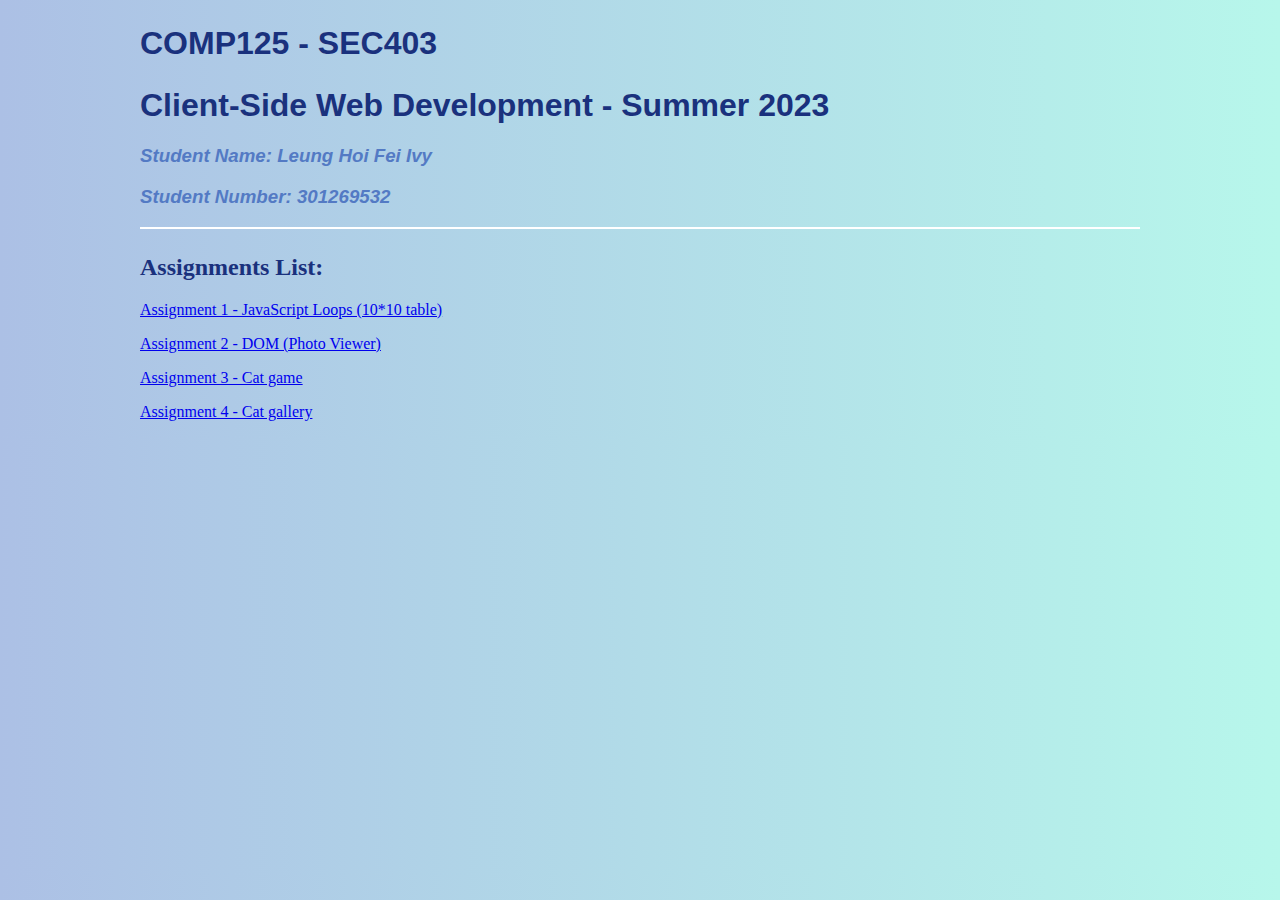
<file: index.html>
<!DOCTYPE html>
<html lang="en">
<meta charset="utf-8">

<style>
    body {
        font-family: arial;
        color: rgb(83, 122, 196);
        background: #74ebd5;
        background: -webkit-linear-gradient(to right, #acc0e5, #b7f7eb);
        background: linear-gradient(to right, #acc0e5, #b7f7eb);
        width: 1000px;
        margin-left: auto;
        margin-right: auto;
    }

    h1,
    h2 {
        color: rgb(26, 49, 125);
        margin-top: 25px;
    }

    hr{
        border-style:solid;
        border-color:rgb(255, 255, 255); 
        border-width: 1px;
    }

    #hr1 {
        border-style: solid;
        border-color: rgb(144, 174, 255);
        border-width: 1px;
    }


</style>

<head>
    <title>Leung Hoi Fei Ivy - Home Page</title>
</head>

<body>
    <div>
        <div>
            <h1>COMP125 - SEC403</h1>
            <h1>Client-Side Web Development - Summer 2023</h1>
            <h3><i>Student Name: Leung Hoi Fei Ivy</i></h3>
            <h3><i>Student Number: 301269532</i></h3>
            <hr>
        </div>

        <div style="font-family:verdana">
            <h2>Assignments List:</h2>
            <p><a href="./A1/a1.html">Assignment 1 - JavaScript Loops (10*10 table)</a></p>
            <p><a href="./A2/js05.html">Assignment 2 - DOM (Photo Viewer)</a></p>
            <p><a href="./A3/assignment 3.html">Assignment 3 - Cat game</a></p>
            <p><a href="./A4/assignment4.html">Assignment 4 - Cat gallery</a></p>
        </div>
</body>

</html>
<!-- Student Name:LEUNG HOI FEI IVY - Student Number:301269532 -->
</file>
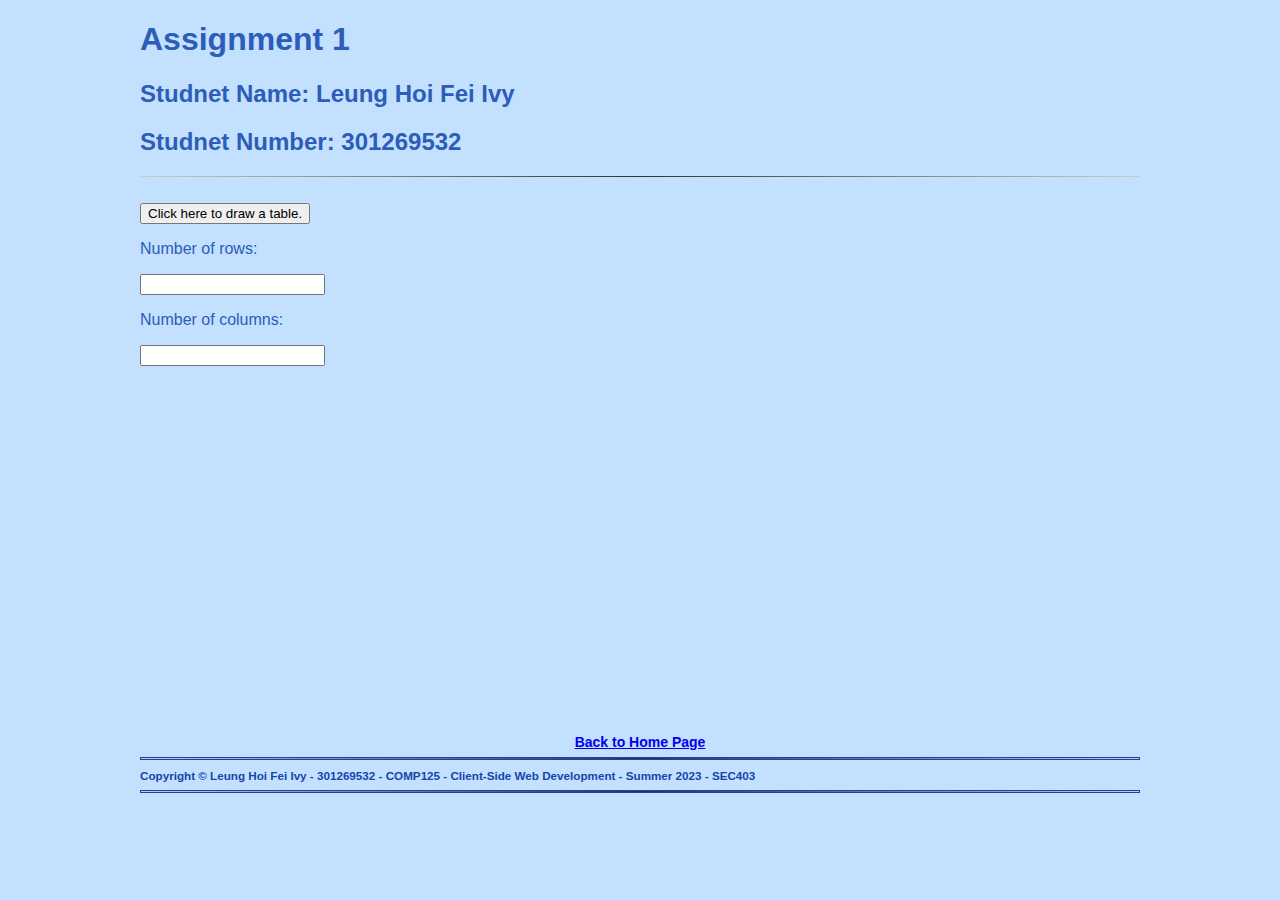
<file: A1/a1.html>
<!DOCTYPE html>
<html>

<head>
    <meta charset="UTF-8" />
    <title>COMP125 Assignment 1</title>
    <script src="a1.js"></script>
</head>

<style>
    table {

        border-collapse: collapse;
        text-align: center;
        font-size: 20px;
        font-weight: bold;
    }

    td {
        border: 2px solid rgb(43, 93, 185);
        padding: 10px 30px;
        color: rgb(43, 93, 185)
    }

    hr {
        border: 0;
        height: 1px;
        background: #333;
        background-image: linear-gradient(to right, #ccc, #333, #ccc);
    }

    #footer {
        bottom: 0;
        width: 100%;
        height: 3rem;
        margin-top: 350px;
        color: rgb(22, 69, 170);
        font-size: 14px;
        font-weight: bold;
        font-family: Arial, Helvetica, sans-serif;
    }

    .hr2 {
        border-style: solid;
        border-color: rgb(22, 69, 170);
        border-width: 1px;
    }

    #homebutton {
        text-align: center;
    }
</style>

<body
    style="font-family:arial; color:rgb(43, 93, 185);background-color:rgb(195, 224, 255);width:1000px; margin-left:auto; margin-right:auto;">
    <h1>Assignment 1</h1>
    <h2>Studnet Name: Leung Hoi Fei Ivy</h2>
    <h2>Studnet Number: 301269532</h2>
    <hr>
    <br>
    <button onclick="clickHere()">Click here to draw a table.</button>
    <p>Number of rows:</p><input type="text" name="rows" id="rows" required>
    <p>Number of columns:</p><input type="text" name="columns" id="columns" required>
    <br>
    <br>
    <table id="table">
    </table>
</body>

<footer id="footer">
    <div id="homebutton">
        <a href="../">Back to Home Page</a>
    </div>
    <hr class="hr2">
    <small>
        Copyright &copy; Leung Hoi Fei Ivy - 301269532 - COMP125 - Client-Side Web Development - Summer 2023 - SEC403
    </small>
    <hr class="hr2">
</footer>

</html>
</file>
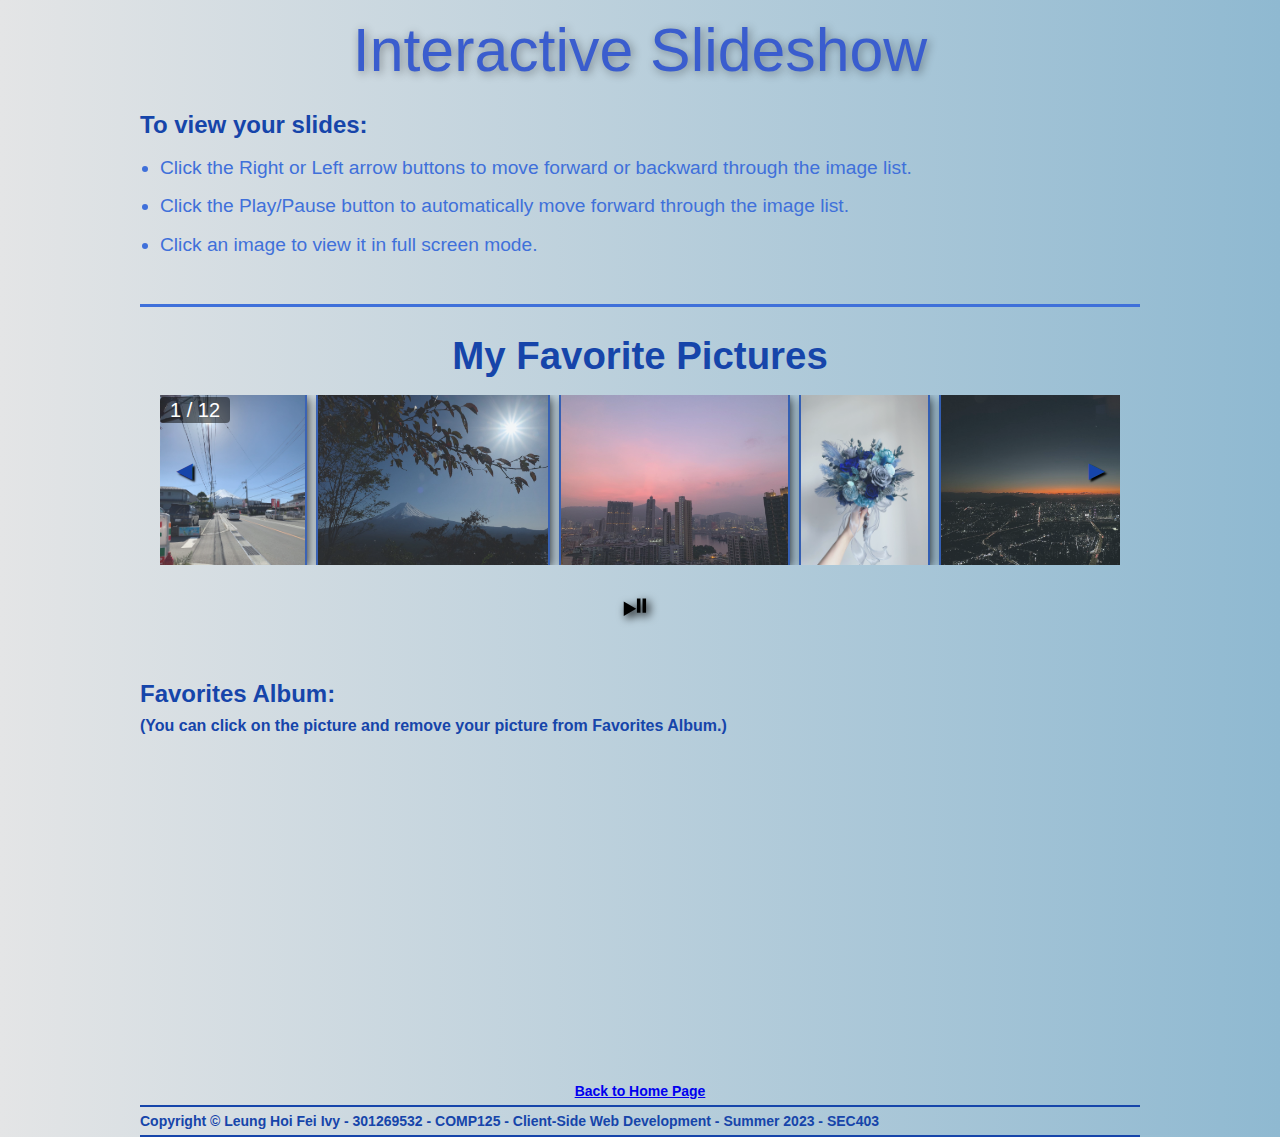
<file: A2/js05.html>
<!DOCTYPE html>
<html>
<head> 
   <meta charset="utf-8" />
   <meta name="viewport" content="width=device-width,initial-scale=1.0">
   <title>Assignment 2</title>
   <link rel="stylesheet" href="style.css" />
   <link rel="stylesheet" href="lightbox.css" />
   <script src="lightbox_data.js" defer></script>
   <script src="js05.js" defer></script>
</head>

<body>
   <article>
      <h1>Interactive Slideshow</h1>
      <p>To view your slides:</p>
      <ul>
         <li>Click the Right or Left arrow buttons to move forward or backward through the image list.</li>
         <li>Click the Play/Pause button to automatically move forward through the image list.</li>
         <li>Click an image to view it in full screen mode.</li>
      </ul>
      <div id="lightbox"></div>
   </article>

   <p id="favalbum">Favorites Album:</p>
   <p id="favalbumreminder">(You can click on the picture and remove your picture from Favorites Album.)</p>
   <div id="myFavPic"></div>



   <footer id="footer">
      <div id="homebutton">
         <a href="../">Back to Home Page</a>
     </div>
      <hr class="hr2">
      <small>
          Copyright &copy; Leung Hoi Fei Ivy - 301269532 - COMP125 - Client-Side Web Development - Summer 2023 - SEC403
      </small>
      <hr class="hr2">
  </footer>


</body>
</html>
</file>
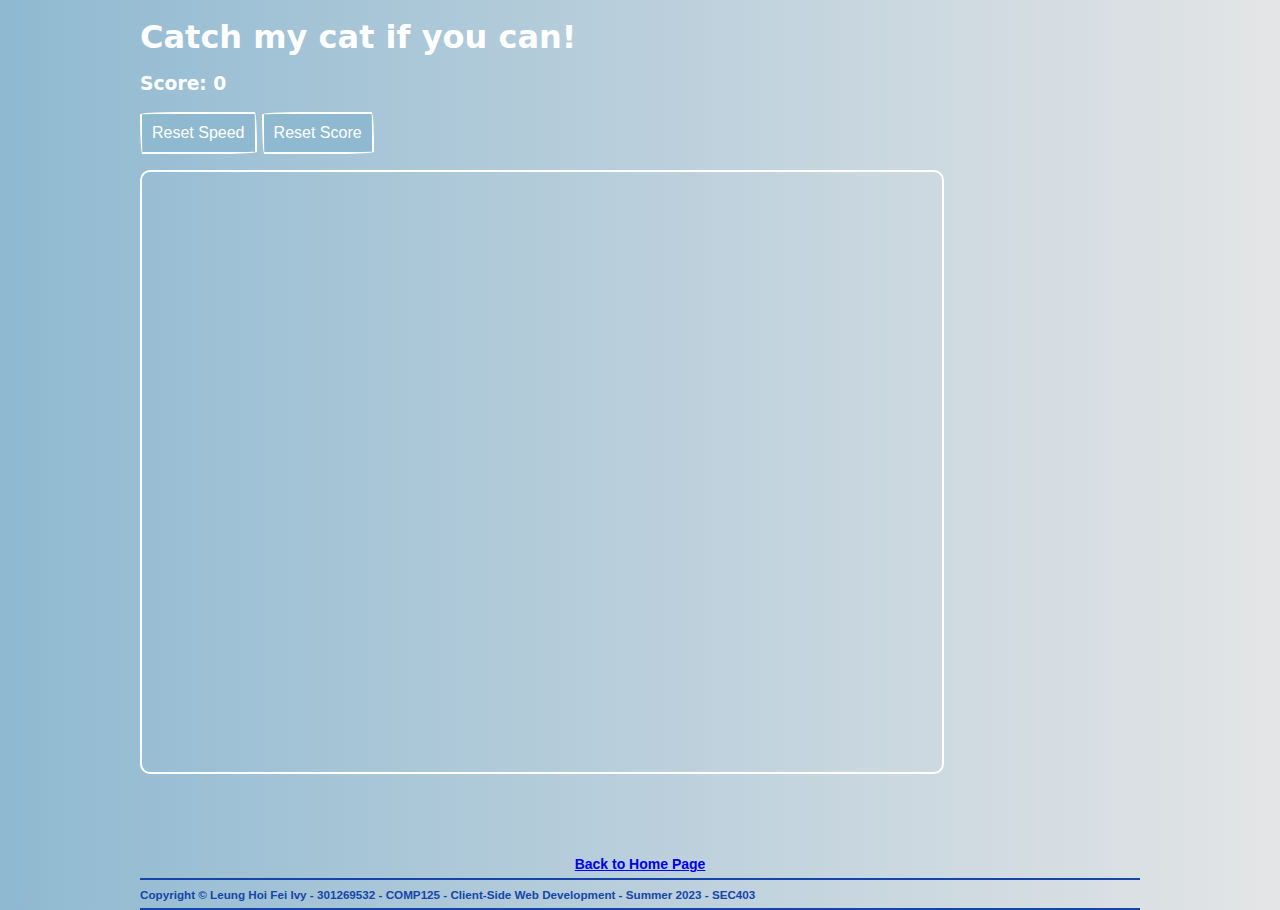
<file: A3/assignment 3.html>
<!DOCTYPE html>
<html>
<head>
  <title>Catch my cat if you can!</title>
  <link rel="stylesheet" href="catgame.css">
</head>

<body>
  <h1>Catch my cat if you can! </h1>
  <h3>Score: <span id="score">0</span></h3>
  <div>
    <button id="resetSpeed">Reset Speed</button>
    <button id="resetScore">Reset Score</button>
  </div>
  <br>
  <canvas id="gamePlace" width="800" height="600"></canvas>
  <script src="catgame.js"></script>
</body>

<footer id="footer">
  <div id="homebutton">
      <a href="../">Back to Home Page</a>
  </div>
  <hr class="hr2">
  <small>
      Copyright &copy; Leung Hoi Fei Ivy - 301269532 - COMP125 - Client-Side Web Development - Summer 2023 - SEC403
  </small>
  <hr class="hr2">
</footer>

</html>
</file>
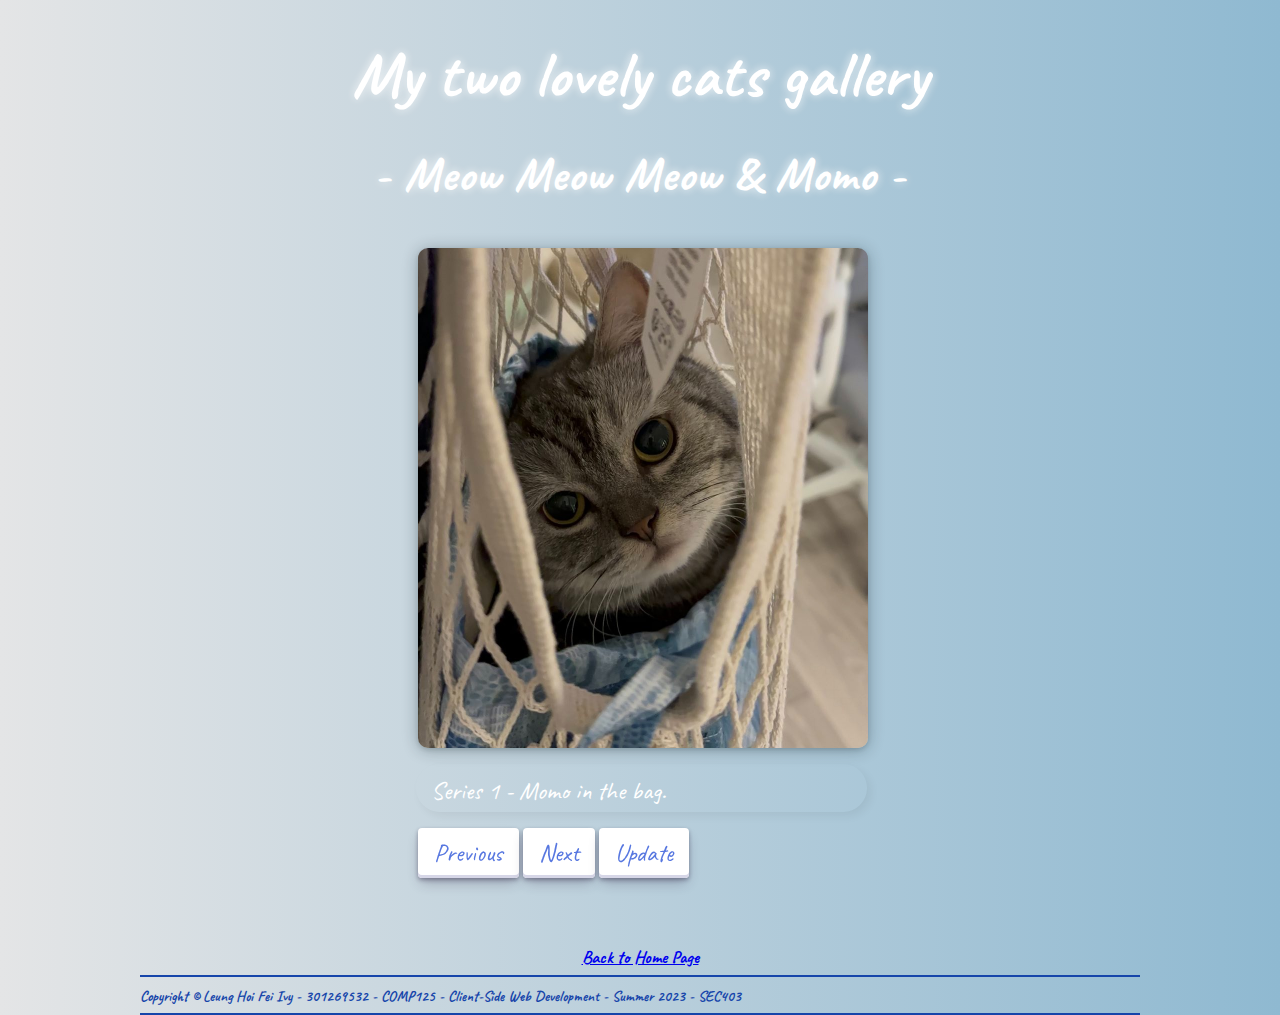
<file: A4/assignment4.html>
<!DOCTYPE html>
<html lang="en">

<head>
    <meta charset="UTF-8">
    <title>Cat Gallery</title>
    <link rel="stylesheet" type="text/css" href="style.css">
    <script src="https://code.jquery.com/jquery-3.6.0.min.js"></script>
    <link rel="preconnect" href="https://fonts.googleapis.com">
    <link rel="preconnect" href="https://fonts.gstatic.com" crossorigin>
    <link href="https://fonts.googleapis.com/css2?family=Caveat:wght@700&display=swap" rel="stylesheet">
</head>

<body>
    <div id="galleryHeading">
        <h1>My two lovely cats gallery</h1>
        <h2>- Meow Meow Meow & Momo - </h2>
    </div>
    <div class="slider">

        <div class="catImageBox">
            <img id="currentImage" src="./images/catphoto1.jpeg" alt="Current Image">
        </div>
        <br>
        <div id="catImageTextArea">
            <label id="catImageText"></label>
        </div>
        <br>
        <div>
            <button id="previousButton">Previous</button>
            <button id="nextButton">Next</button>
            <button id="updateButton">Update</button>
        </div>
    </div>

    <script src="catphotogallery.js"></script>

</body>

<footer id="footer">
    <div id="homebutton">
        <a href="../">Back to Home Page</a>
    </div>
    <hr class="hr2">
    <small>
        Copyright &copy; Leung Hoi Fei Ivy - 301269532 - COMP125 - Client-Side Web Development - Summer 2023 - SEC403
    </small>
    <hr class="hr2">
  </footer>
  
</html>
</file>
<file: A2/style.css>
/*  JavaScript 7th Edition
    Chapter 5 - A2 COMP125 Section 402,403
    Chapter Case

    Filename: styles.css
*/

/* apply a natural box layout model to all elements */
* {
    -moz-box-sizing: border-box;
    -webkit-box-sizing: border-box;
    box-sizing: border-box;
 }
 
 /* reset rules */
 html,
 body,
 div,
 span,
 applet,
 object,
 iframe,
 h1,
 h2,
 h3,
 h4,
 h5,
 h6,
 p,
 blockquote,
 pre,
 a,
 abbr,
 acronym,
 address,
 big,
 cite,
 code,
 del,
 dfn,
 em,
 img,
 ins,
 kbd,
 q,
 s,
 samp,
 small,
 strike,
 strong,
 sub,
 sup,
 tt,
 var,
 b,
 u,
 i,
 center,
 dl,
 dt,
 dd,
 ol,
 ul,
 li,
 fieldset,
 form,
 label,
 legend,
 table,
 caption,
 tbody,
 tfoot,
 thead,
 tr,
 th,
 td,
 article,
 aside,
 canvas,
 details,
 embed,
 figure,
 figcaption,
 footer,
 header,
 hgroup,
 menu,
 nav,
 output,
 ruby,
 section,
 summary,
 time,
 mark,
 audio,
 video {
    margin: 0;
    padding: 0;
    border: 0;
    font-size: 100%;
    font: inherit;
    vertical-align: baseline;
 }
 
 /* HTML5 display-role reset for older browsers */
 article,
 aside,
 details,
 figcaption,
 figure,
 footer,
 header,
 hgroup,
 menu,
 nav,
 section {
    display: block;
 }
 
 body {
    line-height: 1;
    width: 1000px;
    background: -webkit-linear-gradient(to right, #E4E5E6, #7fbee6);
    background: linear-gradient(to right, #E4E5E6, rgb(143, 185, 209));
    margin: 0 auto;
    font-family: Arial, Helvetica, sans-serif;
 }
 
 ol,
 ul {
    list-style: none;
 }
 
 /* article styles */
 
 article {
    width: 100%;
    height: 650px;
    margin: 0 auto;
 }
 
 article>h1 {
    font-size: 3.8em;
    text-align: center;
    color: rgb(58, 93, 206);
    text-shadow: 2px 2px 10px rgba(0, 0, 0, 0.377);
    font-family: Arial, Helvetica, sans-serif;
    margin: 20px 0 20px 0;
 }
 
 article>p {
    font-size: 1.5em;
    font-weight: bold;
    line-height: 2;
    color: rgb(22, 69, 170);
 }
 
 article>ul {
    list-style-type: disc;
    font-size: 1.2em;
    line-height: 2;
    padding-left: 20px;
    padding-bottom: 40px;
    border-bottom: 3px solid rgb(63, 112, 218);
    color: rgb(63, 112, 218);
 }
 
 #favalbum {
    font-size: 1.5em;
    font-weight: bold;
    line-height: 2;
    color: rgb(22, 69, 170);
 }
 
 #favalbumreminder {
    font-size: 1em;
    line-height: 1;
    font-weight: bold;
    color: rgb(22, 69, 170);
    margin-bottom: 20px;
 }
 
 #AddFav {
    text-align: center;
    font-size: 1.05em;
    font-weight: bold;
    color: rgb(22, 69, 170);
    margin-top: 10px;
    margin-left: 320px;
    margin-right: 320px;
    padding: 5px;
    border-radius: 15px;
    animation-name: zoom;
    /* animate the opening of the figure */
    animation-duration: 1s;
    /* over a 1-second interval */
 }
 
 
 .FavImg {
    height: 150px;
    width: 200px;
 }
 
 [ID^="RemoveFavList"] {
    text-align: center;
    font-size: 0.8em;
    font-weight: bold;
    color: rgb(22, 69, 170);
    margin-top: 10px;
    padding: 5px;
    border-radius: 15px;
 }
 
 #footer {
    bottom: 0;
    width: 100%;
    height: 3rem;
    margin-top: 350px;
    color: rgb(22, 69, 170);
    font-size: 14px;
    font-weight: bold;
    font-family: Arial, Helvetica, sans-serif;
 }
 
 .hr2 {
    border-style: solid;
    border-color: rgb(22, 69, 170);
    border-width: 1px;
 }
 
 #homebutton {
    text-align: center;
 }
</file>
<file: A3/catgame.css>
body {
    line-height: 1;
    width: 1000px;
    background: linear-gradient(to right, rgb(143, 185, 209),#E4E5E6 ); 
    margin: 0 auto;
    font-family:apple-system,system-ui,"Segoe UI","Liberation Sans",sans-serif
     }

     h1, h3{
       color: #ffffff;
    }
     
     #resetSpeed, #resetScore {
    align-self: center;
    background-color: rgb(143, 185, 209);
    border-radius: 15px 225px 255px 15px 15px 255px 225px 15px;
    border-style: solid;
    border-color: #ffffff;
    border-width: 2px;
    color: #ffffff;
    cursor: pointer;
    display: inline-block;
    font-size: 16px;
    padding: 10px;
    transition: all 235ms ease-in-out;
    border-bottom-left-radius: 15px 255px;
    border-bottom-right-radius: 225px 15px;
    border-top-left-radius: 255px 15px;
    border-top-right-radius: 15px 225px;
    touch-action: manipulation;
}

#resetSpeed:hover, #resetScore:hover{
    box-shadow: rgb(255, 255, 255) 2px 8px 8px -5px;
    transform: translate3d(0, 2px, 0);
 }
 
#resetSpeed:focus, #resetScore:active:focus {
    box-shadow: rgb(255, 255, 255) 2px 8px 4px -6px;
}
 
#gamePlace {
       border: 2px solid rgb(255, 255, 255);
       border-radius: 10px;
    }

    #footer {
        bottom: 0;
        width: 100%;
        height: 3rem;
        margin-top: 80px;
        color: rgb(22, 69, 170);
        font-size: 14px;
        font-weight: bold;
        font-family: Arial, Helvetica, sans-serif;
    }

    .hr2 {
        border-style: solid;
        border-color: rgb(22, 69, 170);
        border-width: 1px;
    }

    #homebutton {
        text-align: center;
    }
</file>
<file: A4/style.css>
*{
    font-family: 'Caveat', cursive;
}

body {
    line-height: 1;
    width: 1000px;
    background: linear-gradient(to left, rgb(143, 185, 209), #E4E5E6);
    margin: 0 auto;
}

#galleryHeading{
    color: #ffffff;
	text-shadow: 0px 0px 10px #ffffff52, 0px 0px 10px #ffffff91;
        font-size:xx-large;
    letter-spacing: 1px;
    text-align: center;
}


.slider {
    margin: 278px;
    margin-top: 50px;
    width: 500px;
    height: 300px;
}

.catImageBox {
    width: 100%;
    width: 450px;
    height: 500px;
    overflow: hidden;
    border-radius: 10px;
    box-shadow: rgba(14, 30, 37, 0.12) 0px 2px 4px 0px, rgba(14, 30, 37, 0.32) 0px 2px 16px 0px;
}


#currentImage {
    width: 100%;
    height: 100%;
    object-fit: cover;
    animation: fadeIn 5s;
    transition: opacity 0.4s;
}

.fade-out {
    opacity: 0;
}

#catImageText {
    color: #ffffff;
    font-size: 25px;
}

#catImageTextArea {
    margin-left: -2px;
    Width: 421px;
    resize: vertical;
    padding: 15px;
    border-radius: 35px;
    box-shadow: 4px 4px 10px rgba(0, 0, 0, 0.06);
    height: 18px;
}



#previousButton,
#nextButton,
#updateButton {
    align-items: center;
    appearance: none;
    background-color: #ffffff;
    border-radius: 4px;
    border-width: 0;
    box-shadow: rgba(45, 35, 66, 0.4) 0 2px 4px, rgba(45, 35, 66, 0.3) 0 7px 13px -3px, #D6D6E7 0 -3px 0 inset;
    box-sizing: border-box;
    color: #5777e0;
    cursor: pointer;
    display: inline-flex;
    height: 50px;
    justify-content: center;
    line-height: 1;
    list-style: none;
    overflow: hidden;
    padding-left: 16px;
    padding-right: 16px;
    position: relative;
    text-align: left;
    text-decoration: none;
    transition: box-shadow .15s, transform .15s;
    user-select: none;
    -webkit-user-select: none;
    touch-action: manipulation;
    white-space: nowrap;
    will-change: box-shadow, transform;
    font-size: 25px;
}

#previousButton:focus,
#nextButton:focus,
#updateButton:focus {
    box-shadow: #D6D6E7 0 0 0 1.5px inset, rgba(45, 35, 66, 0.4) 0 2px 4px, rgba(45, 35, 66, 0.3) 0 7px 13px -3px, #D6D6E7 0 -3px 0 inset;
}

#previousButton:hover,
#nextButton:hover,
#updateButton:hover {
    box-shadow: rgba(45, 35, 66, 0.4) 0 4px 8px, rgba(45, 35, 66, 0.3) 0 7px 13px -3px, #D6D6E7 0 -3px 0 inset;
    color: #2043b9;
    transform: translateY(-2px);
}

#previousButton:active,
#nextButton:active,
#updateButton:active {
    box-shadow: #D6D6E7 0 3px 7px inset;
    transform: translateY(2px);
}

#footer {
    bottom: 0;
    width: 100%;
    height: 3rem;
    margin-top: 400px;
    color: rgb(22, 69, 170);
    font-size: 18px;
    font-weight: bold;
    font-family: Arial, Helvetica, sans-serif;
}

.hr2 {
    border-style: solid;
    border-color: rgb(22, 69, 170);
    border-width: 1px;
}

#homebutton {
    text-align: center;
}
</file>
